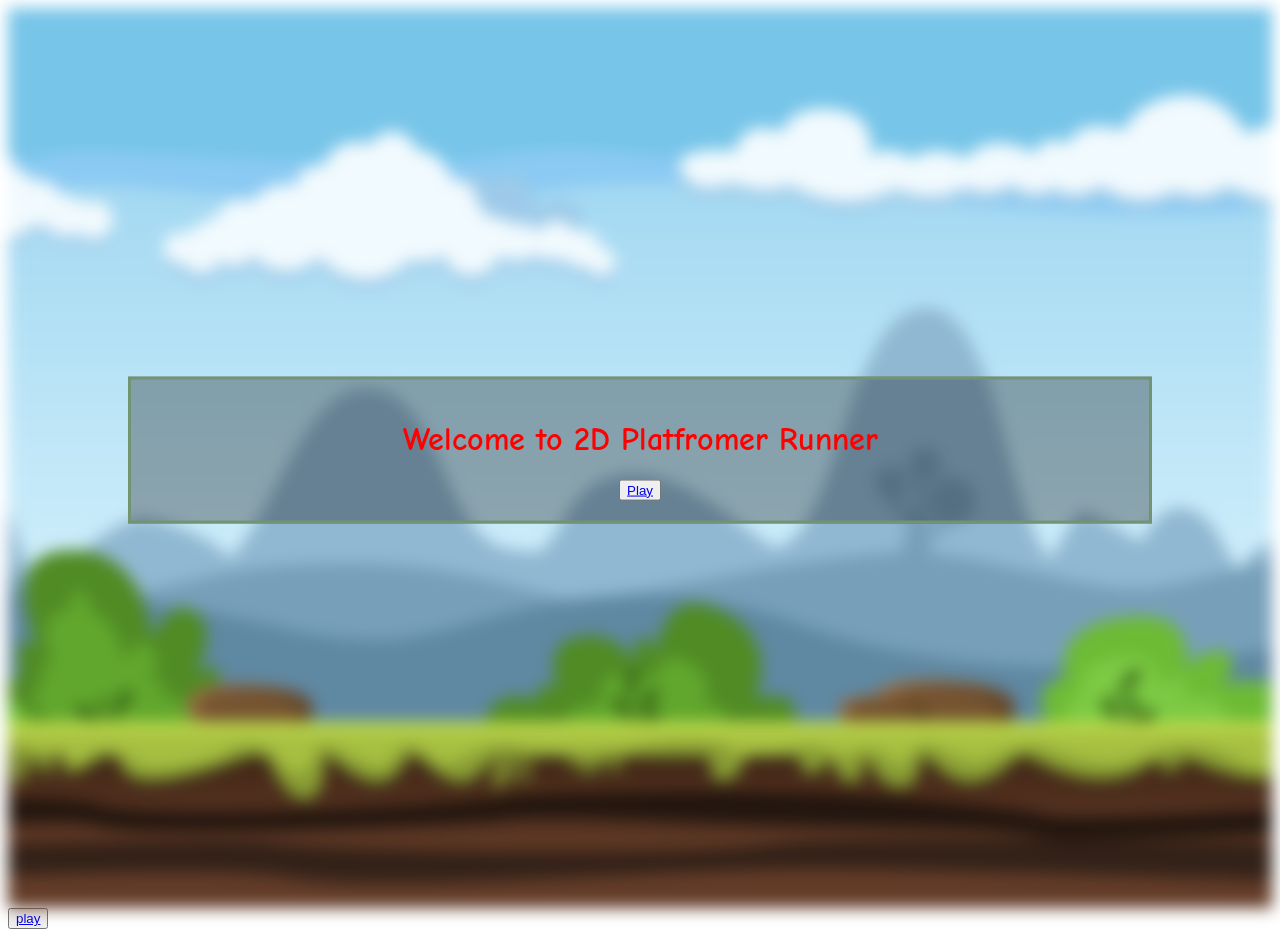
<file: index.html>
<!DOCTYPE html>
<html lang="en">
<head>
    <meta charset="UTF-8">
    <meta name="viewport" content="width=device-width, initial-scale=1.0">
    <title>2d Game</title>
    <link rel="stylesheet" href="index.css">
</head>
<body >

    <div class="bg-image"></div>

<div class="bg-text">
  <h1>Welcome to 2D Platfromer Runner</h1>
  <button><a href="game.html">Play</a></button>
</div>
    <button id="btn"><a href="game.html" target="_blank">play</a></button>
</body>
</html>
</file>
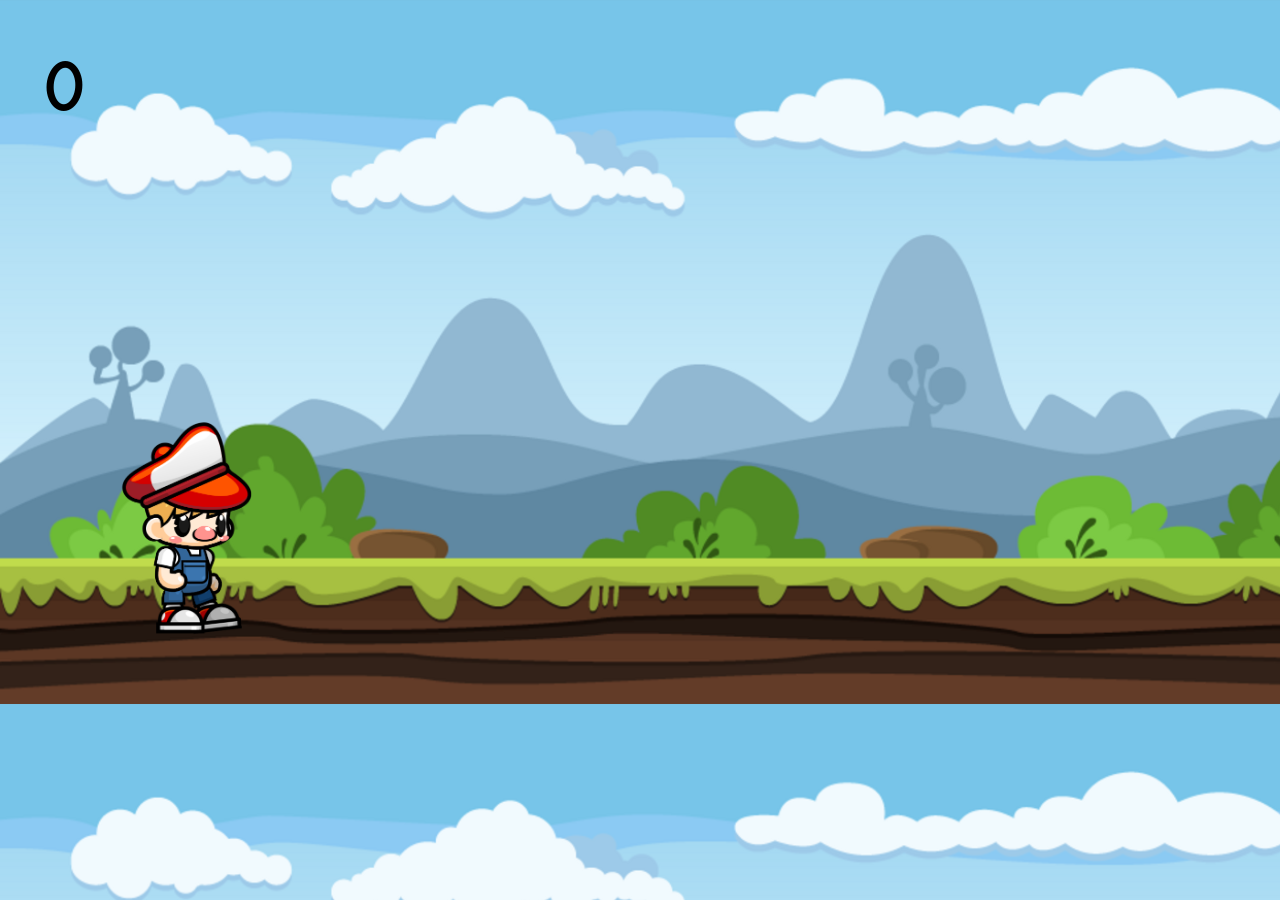
<file: game.html>
<!DOCTYPE html>

<html>
    <head>
        <title> Web Game</title>
            <link rel="stylesheet" href="style.css"/>
        </head>
        
        <body onkeyup="controller(event);" class="background" id="background" >
            
            <div class="score" id="score">0</div>
            <img src="run1.png" class="boy" id="boy"/>

            <script src="script.js"></script>
        </body>
   
</html>
</file>
<file: index.css>
@import url('https://fonts.googleapis.com/css2?family=Comic+Neue:ital,wght@0,300;0,400;0,700;1,300;1,400;1,700&display=swap');

body, html {
    height: 100%;
  }

* {
    box-sizing: border-box;
  }
  
  .bg-image {
    /* The image used */
    background-image: url("background.png");
  
    /* Add the blur effect */
    filter: blur(8px);
    -webkit-filter: blur(8px);
  
    /* Full height */
    height: 100%;
  
    /* Center and scale the image nicely */
    background-position: center;
    background-repeat: no-repeat;
    background-size: cover;
  }
  
  /* Position text in the middle of the page/image */
  .bg-text {
    background-color: rgb(0,0,0); /* Fallback color */
    background-color: rgba(0,0,0, 0.3); /* Black w/opacity/see-through */
    color:red;
    font-weight: bold;
    border: 3px solid rgb(112, 149, 112);
    position: absolute;
    font-family: "Comic Neue";
    top: 50%;
    left: 50%;
    transform: translate(-50%, -50%);
    z-index: 2;
    width: 80%;
    padding: 20px;
    text-align: center;
  }
  @import url('https://fonts.googleapis.com/css2?family=Comic+Neue:ital,wght@0,300;0,400;0,700;1,300;1,400;1,700&display=swap');
</file>
<file: style.css>
@import url('https://fonts.googleapis.com/css2?family=Comic+Neue:ital,wght@0,300;0,400;0,700;1,300;1,400;1,700&display=swap');




.background{
    background-image: url("background.png");
    background-size: 110%;
    overflow: hidden;
}


.bg{
    background-image: url("background.png");
    background-size: cover;
    filter: blur(10px);
    display: block;
    margin-right: auto;
    margin-left: auto;
    width: 100%;
    height: 100%;
}




.boy{
    height: 260px;
    margin-top: 395px;
    position: absolute;
}

.flame{
    height: 160px;
    position: absolute;
    margin-left: 500px;
    margin-top: 480px;
}

.score{
    color: black;
    font-family: "Comic Neue";
    font-style: bold;
    font-size: 75px;
    font-weight: bold;
    margin-top: 35px;
    margin-left: 35px;
    position: absolute;
    transition: 0.45s;
    
   

  }


#h1{  color: black;
    font-family: "Comic Neue";
    font-style: bold;
    font-size: 75px;
    font-weight: bold;
    margin-top: 35px;
    margin-left: 35px;
    position: absolute;
    transition: 0.45s;}

    #h2{  color: black;
        font-family: "Comic Neue";
        font-style: bold;
        font-size: 75px;
        font-weight: bold;
        display: flex;
        align-content: center;
        flex-direction: column;
        align-items: center;
        align-self: center;
        padding-top: 250px;
        transition: 0.45s;}
    
    

        #btn{  color: black;
            background-color: red;
            color: aliceblue;
            text-align: center;
            font-family: "Comic Neue";
            font-style: bold;
            height: 50px;
            width: 100px;
            text-align: center;
            display: flex;
            align-content: center;
            flex-direction: column;
            align-items: center;
            align-self: center;
            transition: 0.45s;}
</file>
